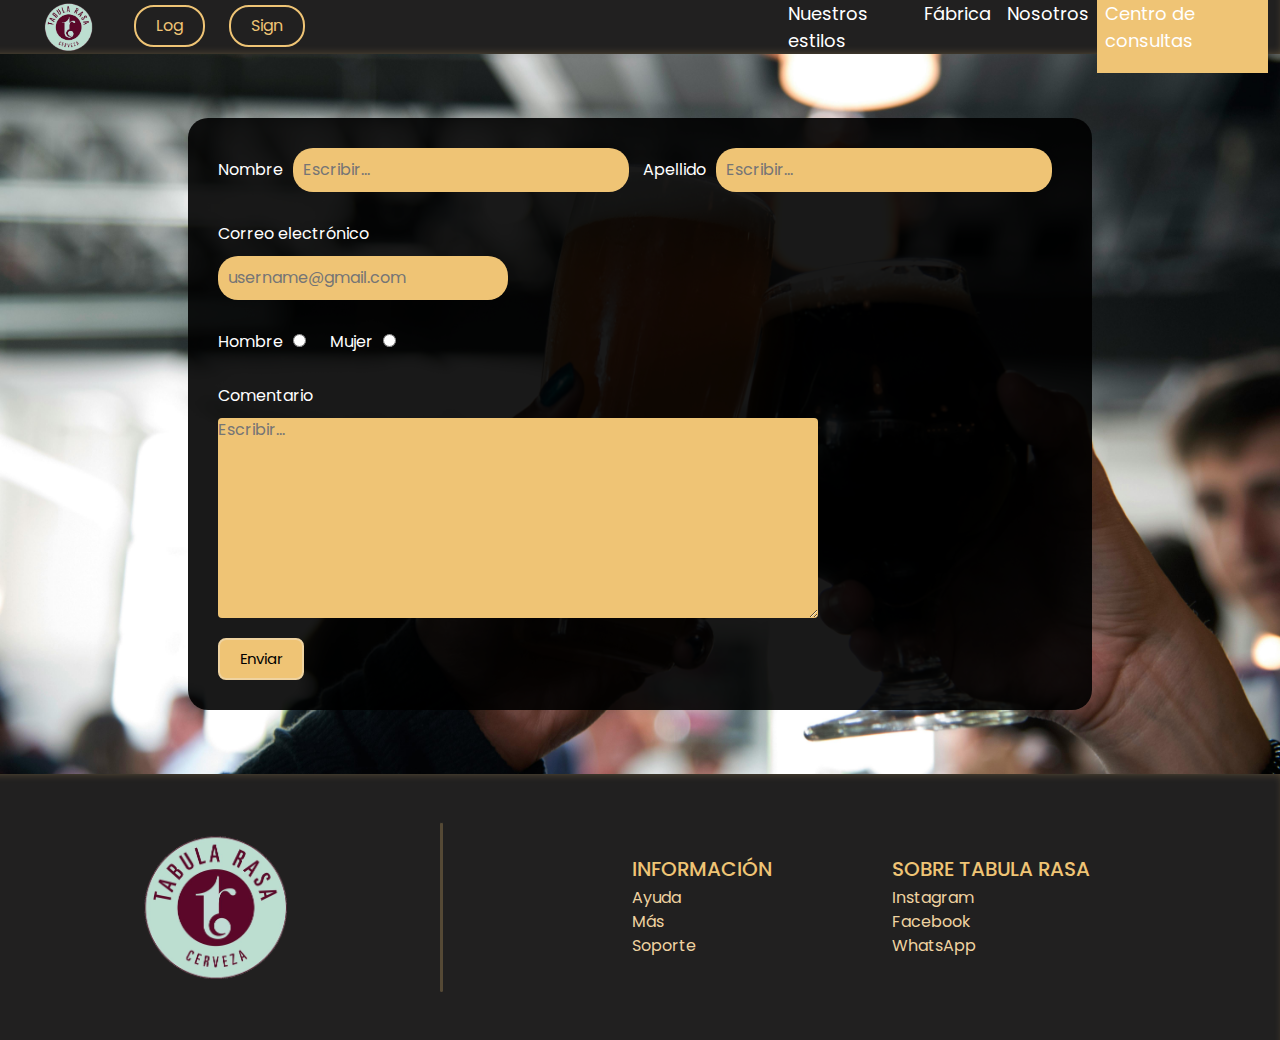
<file: pages/queries.html>
<!DOCTYPE html>
<html lang="en">
    <head>
        <meta charset="UTF-8">
        <meta name="viewport" content="width=device-width, initial-scale=1.0">
        <link rel="preconnect" href="https://fonts.googleapis.com">
        <link rel="preconnect" href="https://fonts.gstatic.com" crossorigin>
        <link rel="shortcut icon" href="./../img/tabula-rasa-logo.png" type="image/x-icon">
        <link href="https://fonts.googleapis.com/css2?family=Poppins:ital,wght@0,100;0,200;0,300;0,400;0,500;0,600;0,700;0,800;0,900;1,100;1,200;1,300;1,400;1,500;1,600;1,700;1,800;1,900&display=swap" rel="stylesheet">
        <link rel="preconnect" href="https://fonts.googleapis.com">
        <link rel="preconnect" href="https://fonts.gstatic.com" crossorigin>
        <link href="https://fonts.googleapis.com/css2?family=Ubuntu:ital,wght@0,300;0,400;0,500;0,700;1,300;1,400;1,500;1,700&display=swap" rel="stylesheet">
        <link rel="stylesheet" href="./../css/bootstrap/bootstrap.min.css">
        <link rel="stylesheet" href="./../css/style.css">
        <link rel="stylesheet" href="./../css/queries.css">
        <title>Tabula Rasa Cerveza - Centro de consultas</title>
    </head>
    <body>
        

        <header>
            <div class="login-container">
                <a href="./../index.html">
                    <img src="./../img/tabula-rasa-logo.png" alt="LOGO">
                </a>
                <button>
                    Log
                </button>
                <button>
                    Sign
                </button>
            </div>

            <nav class="navbar navbar-expand-lg bg-body-tertiary">
                <div class="container-fluid">
                    <ul class="navbar-nav me-auto mb-2 mb-lg-0">
                      <li class="nav-item">
                        <a class="nav-link" href="./styles.html">Nuestros estilos</a>
                      </li>
                      <li class="nav-item">
                        <a class="nav-link" href="./factory.html">Fábrica</a>
                      </li>
                      <li class="nav-item">
                        <a class="nav-link" href="./us.html">Nosotros</a>
                      </li>
                      <li class="nav-item">
                        <a class="nav-link queries-link" href="./queries.html">Centro de consultas</a>
                      </li>
                    </ul>
                </div>
              </nav>
        </header>


        <main>
            <form action="" class="questionnaire-box">
                <div class="name">
                    <label for="name">Nombre</label><input type="text" placeholder="Escribir..." required minlength="3" maxlength="12">
                    <label for="last-name">Apellido</label><input type="text" placeholder="Escribir..." required minlength="3" maxlength="12">
                </div>
    
    
                <label for="email">Correo electrónico</label>
                <input type="email" placeholder="username@gmail.com" required maxlength="30" class="email">
    
                <div class="gender">
                    <label for="man">Hombre</label><input type="radio">
                    <label for="woman">Mujer</label><input type="radio">
                </div>
    
                <label for="comment">Comentario</label>
                <textarea cols="30" rows="10" placeholder="Escribir..." class="comment"></textarea>
    
    
                <button type="submit" class="send-btn">
                    Enviar
                </button>
            </form>
        </main>


        <footer>
            <a href="./../index.html">
                <img src="./../img/tabula-rasa-logo.png" alt="LOGO">
            </a>
            <hr class="footer-barrer">
            <div class="footer-data">
                <div class="footer-information">
                    <h3>
                        INFORMACIÓN
                    </h3>
                    <a href="">
                        Ayuda
                    </a>
                    <a href="">
                        Más
                    </a>
                    <a href="">
                        Soporte
                    </a>
                </div>
                <div class="footer-information">
                    <h3>
                        SOBRE TABULA RASA
                    </h3>
                    <a href="">
                        Instagram
                    </a>
                    <a href="">
                        Facebook
                    </a>
                    <a href="">
                        WhatsApp
                    </a>
                </div>
            </div>
        </footer>

        <script src="./../css/bootstrap/bootstrap.bundle.js"></script>

    </body>
</html>
</file>
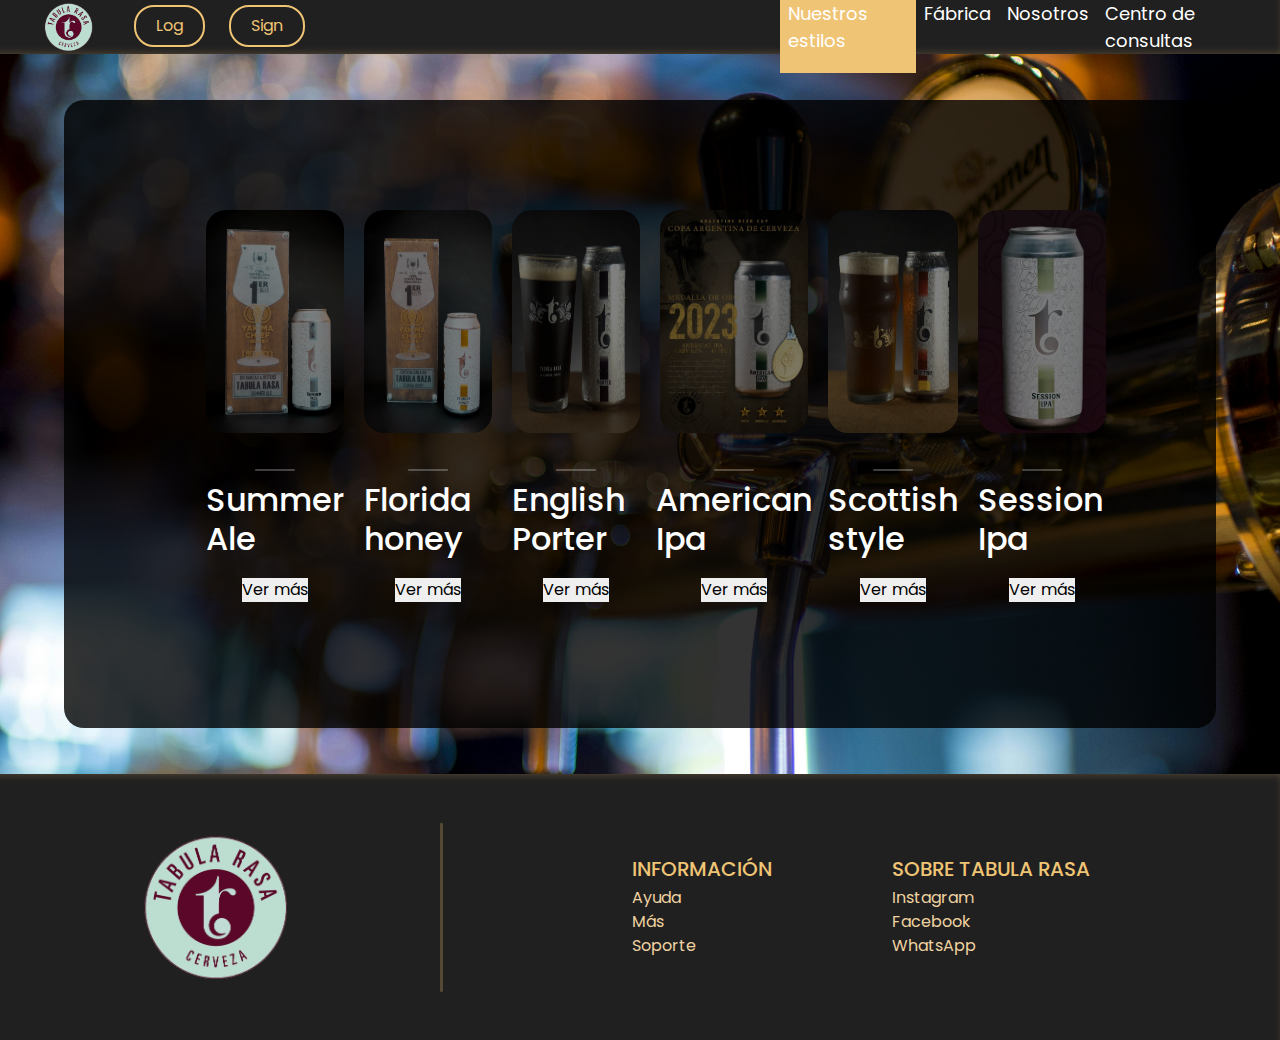
<file: pages/styles.html>
<!DOCTYPE html>
<html lang="en">
    <head>
        <meta charset="UTF-8">
        <meta name="viewport" content="width=device-width, initial-scale=1.0">
        <link rel="preconnect" href="https://fonts.googleapis.com">
        <link rel="preconnect" href="https://fonts.gstatic.com" crossorigin>
        <link rel="shortcut icon" href="./../img/tabula-rasa-logo.png" type="image/x-icon">
        <link href="https://fonts.googleapis.com/css2?family=Poppins:ital,wght@0,100;0,200;0,300;0,400;0,500;0,600;0,700;0,800;0,900;1,100;1,200;1,300;1,400;1,500;1,600;1,700;1,800;1,900&display=swap" rel="stylesheet">
        <link rel="preconnect" href="https://fonts.googleapis.com">
        <link rel="preconnect" href="https://fonts.gstatic.com" crossorigin>
        <link href="https://fonts.googleapis.com/css2?family=Ubuntu:ital,wght@0,300;0,400;0,500;0,700;1,300;1,400;1,500;1,700&display=swap" rel="stylesheet">
        <link rel="stylesheet" href="./../css/bootstrap/bootstrap.min.css">
        <link rel="stylesheet" href="./../css/style.css">
        <link rel="stylesheet" href="./../css/styles.css">
        <title>Tabula Rasa Cerveza - Estilos</title>
    </head>
    <body>
        

        <header>
            <div class="login-container">
                <a href="./../index.html">
                    <img src="./../img/tabula-rasa-logo.png" alt="LOGO">
                </a>
                <button>
                    Log
                </button>
                <button>
                    Sign
                </button>
            </div>

            <nav class="navbar navbar-expand-lg bg-body-tertiary">
                <div class="container-fluid">
                    <ul class="navbar-nav me-auto mb-2 mb-lg-0">
                      <li class="nav-item">
                        <a class="nav-link styles-link" href="./styles.html">Nuestros estilos</a>
                      </li>
                      <li class="nav-item">
                        <a class="nav-link" href="./factory.html">Fábrica</a>
                      </li>
                      <li class="nav-item">
                        <a class="nav-link" href="./us.html">Nosotros</a>
                      </li>
                      <li class="nav-item">
                        <a class="nav-link" href="./queries.html">Centro de consultas</a>
                      </li>
                    </ul>
                </div>
              </nav>
        </header>


        <main>
            <div class="beer-container">
                <ul>
                    <li>
                        <img src="./../img/styles/summerale.jpg" alt="lata">
                        <hr>
                        <h2>
                            Summer Ale
                        </h2>
                        <button class="see-more-btn">
                            Ver más
                        </button>
                    </li>
                    <li>
                        <img src="./../img/styles/honey.jpg" alt="lata">
                        <hr>
                        <h2>
                            Florida honey
                        </h2>
                        <button class="see-more-btn">
                            Ver más
                        </button>
                    </li>
                    <li>
                        <img src="./../img/styles/porter.jpg" alt="lata">
                        <hr>
                        <h2>
                            English Porter
                        </h2>
                        <button class="see-more-btn">
                            Ver más
                        </button>
                    </li>
                    <li>
                        <img src="./../img/styles/aipa.jpg" alt="lata">
                        <hr>
                        <h2>
                            American Ipa
                        </h2>
                        <button class="see-more-btn">
                            Ver más
                        </button>
                    </li>
                    <li>
                        <img src="./../img/styles/scottish.jpg" alt="lata">
                        <hr>
                        <h2>
                            Scottish style
                        </h2>
                        <button class="see-more-btn">
                            Ver más
                        </button>
                    </li>
                    <li>
                        <img src="./../img/styles/sipa.jpg.png" alt="lata">
                        <hr>
                        <h2>
                            Session Ipa
                        </h2>
                        <button class="see-more-btn">
                            Ver más
                        </button>
                    </li>
                </ul>
            </div>
        </main>
        

        <footer>
            <a href="./../index.html">
                <img src="./../img/tabula-rasa-logo.png" alt="LOGO">
            </a>
            <hr class="footer-barrer">
            <div class="footer-data">
                <div class="footer-information">
                    <h3>
                        INFORMACIÓN
                    </h3>
                    <a href="">
                        Ayuda
                    </a>
                    <a href="">
                        Más
                    </a>
                    <a href="">
                        Soporte
                    </a>
                </div>
                <div class="footer-information">
                    <h3>
                        SOBRE TABULA RASA
                    </h3>
                    <a href="">
                        Instagram
                    </a>
                    <a href="">
                        Facebook
                    </a>
                    <a href="">
                        WhatsApp
                    </a>
                </div>
            </div>
        </footer>

        <script src="./../css/bootstrap/bootstrap.bundle.js"></script>

    </body>
</html>
</file>
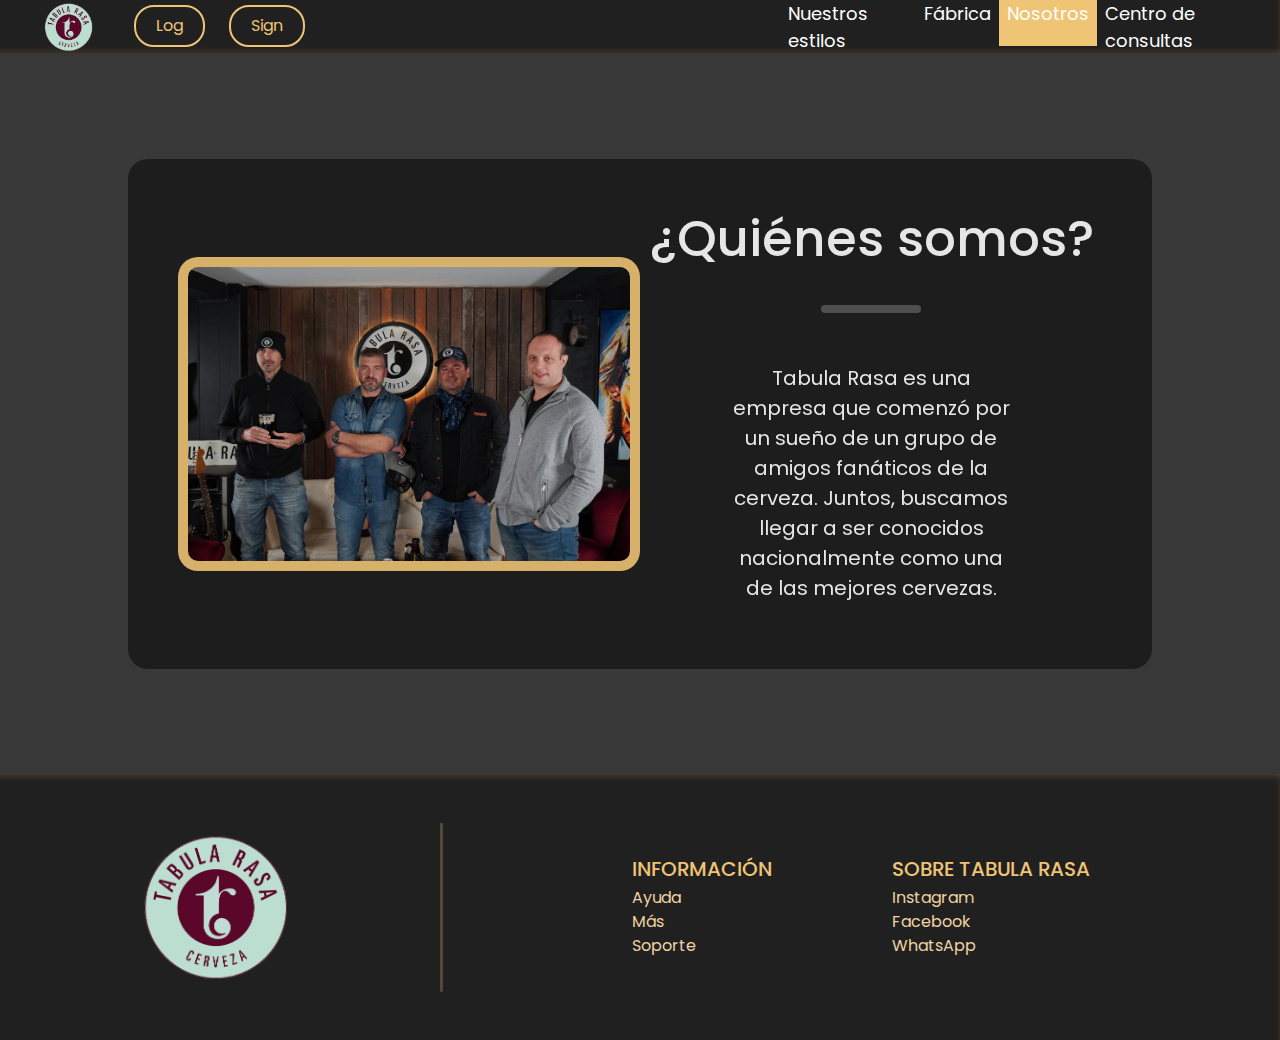
<file: pages/us.html>
<!DOCTYPE html>
<html lang="en">
    <head>
        <meta charset="UTF-8">
        <meta name="viewport" content="width=device-width, initial-scale=1.0">
        <link rel="preconnect" href="https://fonts.googleapis.com">
        <link rel="preconnect" href="https://fonts.gstatic.com" crossorigin>
        <link rel="shortcut icon" href="./../img/tabula-rasa-logo.png" type="image/x-icon">
        <link href="https://fonts.googleapis.com/css2?family=Poppins:ital,wght@0,100;0,200;0,300;0,400;0,500;0,600;0,700;0,800;0,900;1,100;1,200;1,300;1,400;1,500;1,600;1,700;1,800;1,900&display=swap" rel="stylesheet">
        <link rel="preconnect" href="https://fonts.googleapis.com">
        <link rel="preconnect" href="https://fonts.gstatic.com" crossorigin>
        <link href="https://fonts.googleapis.com/css2?family=Ubuntu:ital,wght@0,300;0,400;0,500;0,700;1,300;1,400;1,500;1,700&display=swap" rel="stylesheet">
        <link rel="stylesheet" href="./../css/bootstrap/bootstrap.min.css">
        <link rel="stylesheet" href="./../css/style.css">
        <link rel="stylesheet" href="./../css/us.css">
        <title>Tabula Rasa Cerveza - Nosotros</title>
    </head>
    <body>
        

        <header>
            <div class="login-container">
                <a href="./../index.html">
                    <img src="./../img/tabula-rasa-logo.png" alt="LOGO">
                </a>
                <button>
                    Log
                </button>
                <button>
                    Sign
                </button>
            </div>

            <nav class="navbar navbar-expand-lg bg-body-tertiary">
                <div class="container-fluid">
                    <ul class="navbar-nav me-auto mb-2 mb-lg-0">
                      <li class="nav-item">
                        <a class="nav-link" href="./styles.html">Nuestros estilos</a>
                      </li>
                      <li class="nav-item">
                        <a class="nav-link" href="./factory.html">Fábrica</a>
                      </li>
                      <li class="nav-item">
                        <a class="nav-link us-link" href="./us.html">Nosotros</a>
                      </li>
                      <li class="nav-item">
                        <a class="nav-link" href="./queries.html">Centro de consultas</a>
                      </li>
                    </ul>
                </div>
              </nav>
        </header>


        <main>
            <div class="us-description-box brightness-mod">
                <img src="./../img/nosotros.jpg" alt="img">
                <div>
                    <h1>
                        ¿Quiénes somos?
                    </h1>
                    <hr>
                    <p>
                        Tabula Rasa es una empresa que comenzó por un sueño de un grupo de amigos fanáticos de la cerveza. Juntos, buscamos llegar a ser conocidos nacionalmente como una de las mejores cervezas.
                    </p>
                </div>
            </div>
        </main>
        

        <footer>
            <a href="./../index.html">
                <img src="./../img/tabula-rasa-logo.png" alt="LOGO">
            </a>
            <hr class="footer-barrer">
            <div class="footer-data">
                <div class="footer-information">
                    <h3>
                        INFORMACIÓN
                    </h3>
                    <a href="">
                        Ayuda
                    </a>
                    <a href="">
                        Más
                    </a>
                    <a href="">
                        Soporte
                    </a>
                </div>
                <div class="footer-information">
                    <h3>
                        SOBRE TABULA RASA
                    </h3>
                    <a href="">
                        Instagram
                    </a>
                    <a href="">
                        Facebook
                    </a>
                    <a href="">
                        WhatsApp
                    </a>
                </div>
            </div>
        </footer>

        <script src="./../css/bootstrap/bootstrap.bundle.js"></script>

    </body>
</html>
</file>
<file: css/style.css>
* {
  margin: 0;
  padding: 0;
  font-family: "Poppins";
  border: none;
  transition: all 0.3s ease;
}

a {
  text-decoration: none;
}

ul {
  list-style: none;
}

img {
  width: 100%;
}

button {
  cursor: pointer;
}

header {
  display: flex;
  align-items: center;
  justify-content: space-between;
  background-color: rgb(33, 32, 32);
  box-shadow: -5px -8px 14px -15px rgb(239, 196, 117) inset;
  height: 6vh;
}
header .login-container img {
  width: 100px;
  margin-right: 20px;
  padding-left: 40px;
}
header .login-container button {
  background-color: rgb(33, 32, 32);
  color: rgb(239, 196, 117);
  padding: 7px 20px;
  border-radius: 20px;
  margin: 0 10px;
  border: 2px solid rgb(239, 196, 117);
}
header .login-container button:hover {
  background-color: rgb(239, 196, 117);
  color: black;
  transition: all 0.5s ease;
}
header .navbar {
  background-color: rgb(33, 32, 32) !important;
  height: 6vh;
  box-shadow: -5px -8px 14px -15px rgb(239, 196, 117) inset;
  align-items: center;
  justify-content: space-between;
  width: 40%;
}
header .navbar ul {
  width: 100%;
  display: flex;
  justify-content: space-evenly;
}
header .navbar .nav-link {
  color: white;
  font-size: 18px;
  padding: 19px 45px;
  cursor: default;
}
header .navbar .nav-link:hover {
  background-color: rgb(239, 196, 117);
  color: black;
  transition: all 0.5s ease;
}
header .navbar button {
  background-color: rgb(239, 196, 117);
}

main {
  background-color: rgb(57, 56, 56);
  padding: 100px 0;
  display: flex;
  flex-direction: column;
  align-items: center;
  justify-content: center;
}
main .box {
  color: white;
  width: 60%;
  background-color: rgb(33, 32, 32);
  padding: 50px;
  border-radius: 20px;
  display: flex;
  flex-direction: column;
  align-items: start;
  text-align: start;
}
main .box h1 {
  font-size: 80px;
  margin-bottom: 20px;
}
main .box h2 {
  font-size: 80px;
  margin-bottom: 20px;
}
main .box hr {
  width: 150px;
  height: 8px;
  background-color: rgb(255, 255, 255);
  margin-bottom: 50px;
  border-radius: 20px;
}
main .box p {
  font-size: 22px;
  font-weight: 400;
  margin-bottom: 30px;
}
main .box img {
  background-color: rgb(239, 196, 117);
  padding: 10px;
  border-radius: 20px;
  margin-bottom: 50px;
}
main .box .see-more-btn {
  background-color: rgb(239, 196, 117);
  padding: 8px 20px;
  font-size: 15px;
  border: 2px solid rgb(239, 211, 160);
  border-radius: 8px;
}
main .box .see-more-btn:hover {
  background-color: rgb(239, 211, 160);
  transition: all 0.5s ease;
}
main .box-mod {
  display: flex;
  flex-direction: column;
  align-items: end;
  text-align: end;
}
main .brightness-mod {
  filter: brightness(90%);
}
main .brightness-mod:hover {
  filter: brightness(100%);
  box-shadow: 0px 0px 10px rgb(239, 196, 117) inset;
  transition: all 0.2s ease;
}
main .divition-line {
  height: 3px;
  width: 100%;
  margin: 100px 0;
}

footer {
  display: flex;
  justify-content: space-evenly;
  background-color: rgb(33, 32, 32);
  padding: 2rem 0;
  align-items: center;
  box-shadow: -5px 8px 14px -15px rgb(239, 196, 117) inset;
}
footer img {
  width: 180px;
}
footer .footer-barrer {
  width: 3px;
  height: 170px;
  background-color: rgb(239, 196, 117);
  border-radius: 20px;
}
footer .footer-data {
  display: flex;
}
footer .footer-information {
  padding: 20px;
  color: rgb(239, 196, 117);
  margin: 0 40px;
  display: flex;
  flex-direction: column;
}
footer .footer-information h3 {
  margin-bottom: 5px;
  font-size: 20px;
}
footer .footer-information a {
  color: rgb(239, 211, 160);
}
footer .footer-information a:hover {
  text-decoration: underline;
}

@media (max-width: 575px) {
  header {
    display: flex;
    flex-direction: column;
    align-items: start;
    justify-content: start;
    background-color: rgb(33, 32, 32);
    box-shadow: -5px -8px 14px -15px rgb(239, 196, 117) inset;
    height: 8vh;
  }
  header .navbar {
    height: 100%;
    width: 100%;
    padding-bottom: 270px;
  }
  header .navbar .container-fluid ul {
    display: flex;
  }
  header .navbar button {
    padding: 2px 3px;
  }
  header .login-container button {
    background-color: rgb(33, 32, 32);
    color: rgb(239, 196, 117);
    padding: 4px 13px;
    border-radius: 20px;
    margin: 0 10px;
    border: 2px solid rgb(239, 196, 117);
  }
  main {
    padding-top: 300px;
  }
  main .box {
    color: white;
    width: 80%;
    background-color: rgb(33, 32, 32);
    padding: 50px;
    border-radius: 20px;
    display: flex;
    flex-direction: column;
    align-items: center;
    text-align: center;
  }
  main .box h1 {
    font-size: 60px;
    margin-bottom: 20px;
  }
  main .box h2 {
    font-size: 60px;
    margin-bottom: 20px;
  }
  main .box hr {
    width: 150px;
    height: 8px;
    background-color: rgb(255, 255, 255);
    margin-bottom: 50px;
    border-radius: 20px;
  }
  main .box p {
    font-size: 22px;
    font-weight: 400;
    margin-bottom: 30px;
  }
  main .box img {
    background-color: rgb(239, 196, 117);
    padding: 10px;
    border-radius: 20px;
    margin-bottom: 50px;
  }
  main .box .see-more-btn {
    background-color: rgb(239, 196, 117);
    padding: 8px 20px;
    font-size: 15px;
    border: 2px solid rgb(239, 211, 160);
    border-radius: 8px;
  }
  footer {
    display: flex;
    flex-direction: column;
    justify-content: space-evenly;
    background-color: rgb(33, 32, 32);
    padding: 2rem 0;
    align-items: center;
    box-shadow: -5px 8px 14px -15px rgb(239, 196, 117) inset;
    height: 100%;
  }
  footer img {
    width: 180px;
  }
  footer .footer-barrer {
    width: 300px;
    height: 4px;
    background-color: rgb(239, 196, 117);
    border-radius: 20px;
    margin: 70px 0;
  }
  footer .footer-data {
    display: flex;
    flex-direction: column;
  }
  footer .footer-information {
    padding: 20px;
    color: rgb(239, 196, 117);
    margin: 0 40px;
    display: flex;
    flex-direction: column;
    text-align: center;
  }
  footer .footer-information h3 {
    margin-bottom: 5px;
    font-size: 25px;
  }
  footer .footer-information a {
    color: rgb(239, 211, 160);
    font-size: 20px;
  }
}

/*# sourceMappingURL=style.css.map */
</file>
<file: css/queries.css>
/* HEADER */
.queries-link {
  color: black;
  background-color: rgb(239, 196, 117);
  font-size: 18px;
  padding: 19px 40px;
  cursor: default;
}

/* MAIN */
main {
  background-image: url(./../img/queries/consultas-fondo.jpg);
  background-position: center;
  background-repeat: no-repeat;
  background-size: cover;
  height: 80vh;
  display: flex;
  flex-direction: column;
  align-items: center;
}
main .questionnaire-box {
  display: flex;
  flex-direction: column;
  padding: 30px;
  justify-content: center;
  align-items: start;
  width: auto;
  background-color: rgba(0, 0, 0, 0.9);
  color: white;
  border-radius: 20px;
}
main input {
  padding: 10px;
  border-radius: 20px;
  background-color: rgb(239, 196, 117);
  color: black;
}
main .name {
  margin-bottom: 30px;
}
main .name input {
  margin: 0 10px;
}
main .email {
  margin-bottom: 30px;
  width: 290px;
  margin-top: 10px;
}
main .gender {
  margin-bottom: 30px;
}
main .gender label {
  margin-right: 10px;
}
main .gender input {
  margin-right: 20px;
}
main .comment {
  width: 600px;
  height: 200px;
  overflow-y: scroll;
  margin-top: 10px;
  background-color: rgb(239, 196, 117);
  border-radius: 4px;
}
main .send-btn {
  background-color: rgb(239, 196, 117);
  padding: 8px 20px;
  font-size: 15px;
  border: 2px solid rgb(239, 211, 160);
  border-radius: 8px;
  margin-top: 20px;
}

/* PHONE */
/* MAIN */
@media (max-width: 575px) {
  main {
    padding: 400px 0 850px 0;
  }
  main .questionnaire-box {
    display: flex;
    flex-direction: column;
    padding: 30px;
    justify-content: center;
    align-items: center;
    width: 80%;
    background-color: rgba(0, 0, 0, 0.9);
    color: white;
    border-radius: 20px;
  }
  main .name {
    display: flex;
    flex-direction: column;
  }
  main .comment {
    width: 100%;
    height: 200px;
    overflow-y: scroll;
    margin-top: 10px;
    background-color: rgb(239, 196, 117);
    border-radius: 4px;
  }
}

/*# sourceMappingURL=queries.css.map */
</file>
<file: css/styles.css>
/* HEADER */
.styles-link {
    color: black;
    background-color: rgb(239, 196, 117);
    font-size: 18px;
    padding: 19px 40px;
    cursor: default;
  }
  
  /* MAIN */
  main {
    background-image: url(./../img/styles/estilos-fondo.jpg);
    background-position: center;
    background-repeat: no-repeat;
    background-size: cover;
    height: 80vh;
    display: flex;
    flex-direction: column;
    align-items: center;
    justify-content: center;
  }
  main .beer-container {
    padding: 100px;
    background-color: rgba(0, 0, 0, 0.8);
    border-radius: 20px;
    width: 90%;
    color: white;
  }
  main .beer-container ul {
    display: flex;
    justify-content: space-between;
  }
  main .beer-container li {
    display: flex;
    flex-direction: column;
    align-items: center;
    padding: 10px;
    width: 168px;
  }
  main .beer-container img {
    filter: brightness(50%);
    border-radius: 20px;
    height: 100%;
    margin-bottom: 20px;
  }
  main .beer-container img:hover {
    filter: brightness(100%);
    transform: scale(1.2);
    transition: all 0.3s ease;
  }
  main .beer-container h2 {
    margin-bottom: 20px;
  }
  main .beer-container hr {
    width: 40px;
    height: 3px;
    background-color: aliceblue;
    margin-bottom: 10px;
    border-radius: 20px;
  }
  
  /* PHONE */
  /* HEADER */
  /* MAIN */
  @media (max-width: 575px) {
    main {
      padding: 2000px 0 1750px 0;
    }
    main .beer-container ul {
      display: flex;
      flex-direction: column;
      align-items: center;
      justify-content: center;
    }
    main .beer-container li {
      display: flex;
      flex-direction: column;
      align-items: center;
      padding: 10px;
      width: 168px;
      margin-bottom: 100px;
    }
  }
  
  /*# sourceMappingURL=styles.css.map */
</file>
<file: css/us.css>
/* HEADER */
.us-link {
  color: black;
  background-color: rgb(239, 196, 117);
  font-size: 18px;
  padding: 19px 40px;
  cursor: default;
}

/* MAIN */
main {
  background-image: url();
  background-position: center;
  background-repeat: no-repeat;
  background-size: cover;
  display: flex;
  flex-direction: column;
  align-items: center;
  justify-content: center;
  height: 80vh;
}
main .us-description-box {
  color: white;
  width: 80%;
  background-color: rgb(33, 32, 32);
  padding: 50px;
  border-radius: 20px;
  display: flex;
  align-items: center;
  justify-content: center;
}
main .us-description-box img {
  background-color: rgb(239, 196, 117);
  padding: 10px;
  border-radius: 20px;
  width: 50%;
}
main .us-description-box div {
  display: flex;
  flex-direction: column;
  align-items: center;
  text-align: center;
  width: 50%;
}
main .us-description-box h1 {
  font-size: 50px;
  margin-bottom: 20px;
}
main .us-description-box hr {
  width: 100px;
  height: 8px;
  background-color: rgb(255, 255, 255);
  margin-bottom: 50px;
  border-radius: 20px;
}
main .us-description-box p {
  font-size: 20px;
  font-weight: 400;
  width: 60%;
}

/* PHONE */
/* MAIN */
@media (max-width: 575px) {
  main {
    padding: 800px 0 600px 0;
  }
  main .us-description-box {
    color: white;
    width: 80%;
    background-color: rgb(33, 32, 32);
    padding: 50px;
    border-radius: 20px;
    display: flex;
    flex-direction: column;
    align-items: center;
    justify-content: center;
  }
  main .us-description-box p {
    width: 80%;
    font-size: 16px;
  }
  main .us-description-box h1 {
    font-size: 40px;
    margin-bottom: 20px;
  }
  main .us-description-box img {
    background-color: rgb(239, 196, 117);
    padding: 10px;
    border-radius: 20px;
    width: 100%;
    margin-bottom: 20px;
  }
}

/*# sourceMappingURL=us.css.map */
</file>
